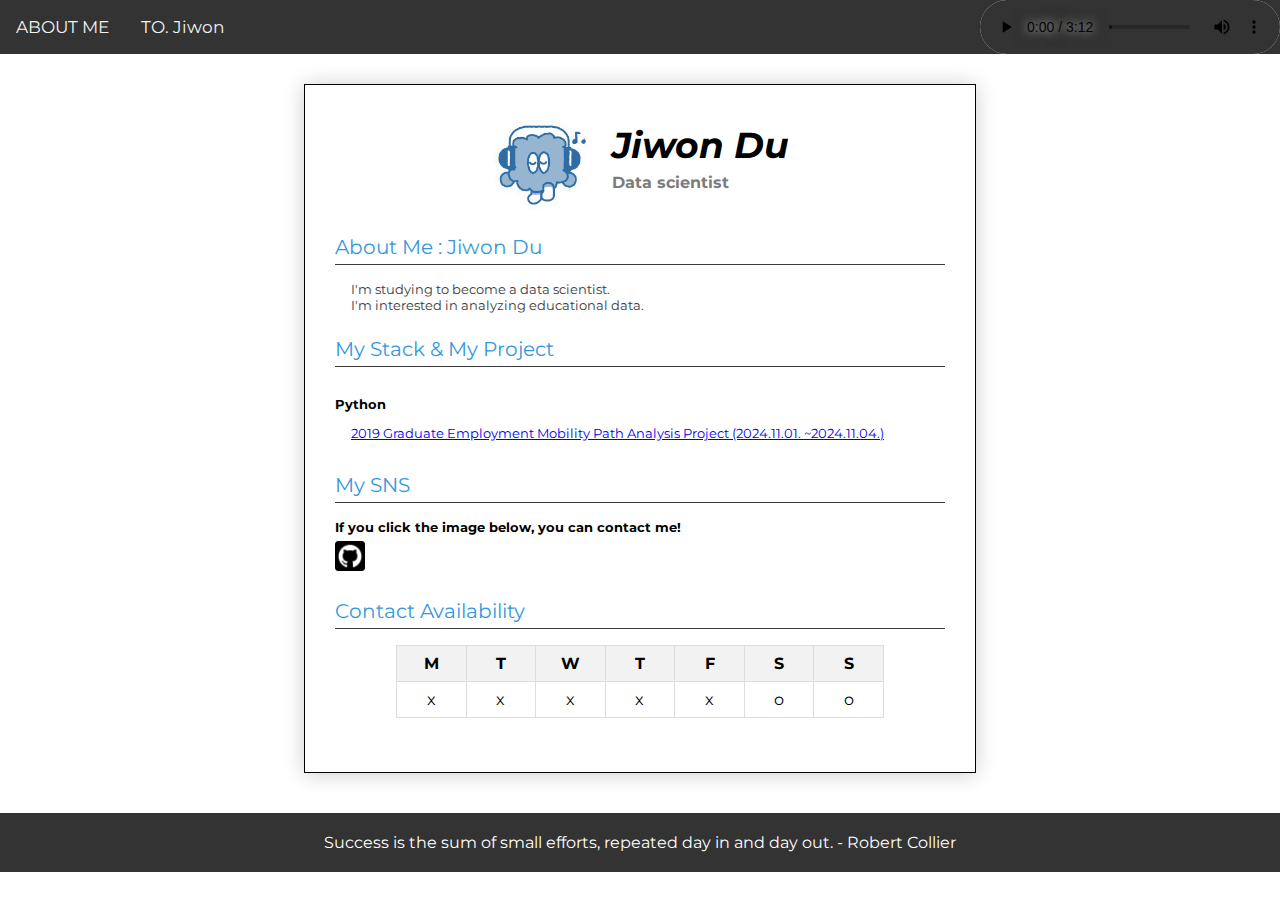
<file: index.html>
<!DOCTYPE html>
<html lang="ko">
<head>
    <meta charset="UTF-8">
    <meta name="viewport" content="width=device-width">
    <title>About Jiwon Du</title>
    <link rel="stylesheet" href="style.css">
</head>
<body>
    <div class="navbar">
        <div class="nav-links">
            <a href="#about-me">ABOUT ME</a>
            <a href="message.html">TO. Jiwon</a>
        </div>
        <audio controls autoplay loop class="audio-player">
            <source src="Panic At The Disco  High Hopes.mp3" type="audio/mpeg">
            Your browser does not support the audio element.
        </audio>
    </div>
    <div class="mainbox">
        <div id="about-me" class="title-container">
            <img class="frog" src="프로필이미지.png" alt="Profile Image">
            <div>
                <h1>Jiwon Du</h1>
                <p class="title">Data scientist</p>
            </div>
        </div>
        <section>
            <h2>About Me : Jiwon Du</h2>
            <div>
                <p class="subtext">I'm studying to become a data scientist.<br>
                I'm interested in analyzing educational data.</p>
            </div>
        </section>
        <section id="stack-project">
            <h2>My Stack & My Project</h2>
            <div class="float-wrap">
                <p class="text">Python</p>
                <p class="subtext"><a href="https://github.com/JiwonDu/DA-learning-course/tree/main/Project" target="_blank">2019 Graduate Employment Mobility Path Analysis Project (2024.11.01. ~2024.11.04.)</a></p>
            </div>
        </section>
        <section id="sns">
            <h2>My SNS</h2>
            <div class="sns">
                <p class="text">If you click the image below, you can contact me!</p>
                <a href="https://github.com/JiwonDu" target="_blank"><img class="sns-img" src="github.jpeg" alt="GitHub"></a>
            </div>
        </section>
        <section id="contact">
            <h2>Contact Availability</h2>
            <table>
                <tr>
                    <th>M</th>
                    <th>T</th>
                    <th>W</th>
                    <th>T</th>
                    <th>F</th>
                    <th>S</th>
                    <th>S</th>
                </tr>
                <tr>
                    <td>x</td>
                    <td>x</td>
                    <td>x</td>
                    <td>x</td>
                    <td>x</td>
                    <td>o</td>
                    <td>o</td>
                </tr>
            </table>
        </section>
    </div>
    <footer>
        Success is the sum of small efforts, repeated day in and day out. - Robert Collier
    </footer>
</body>
</html>
</file>
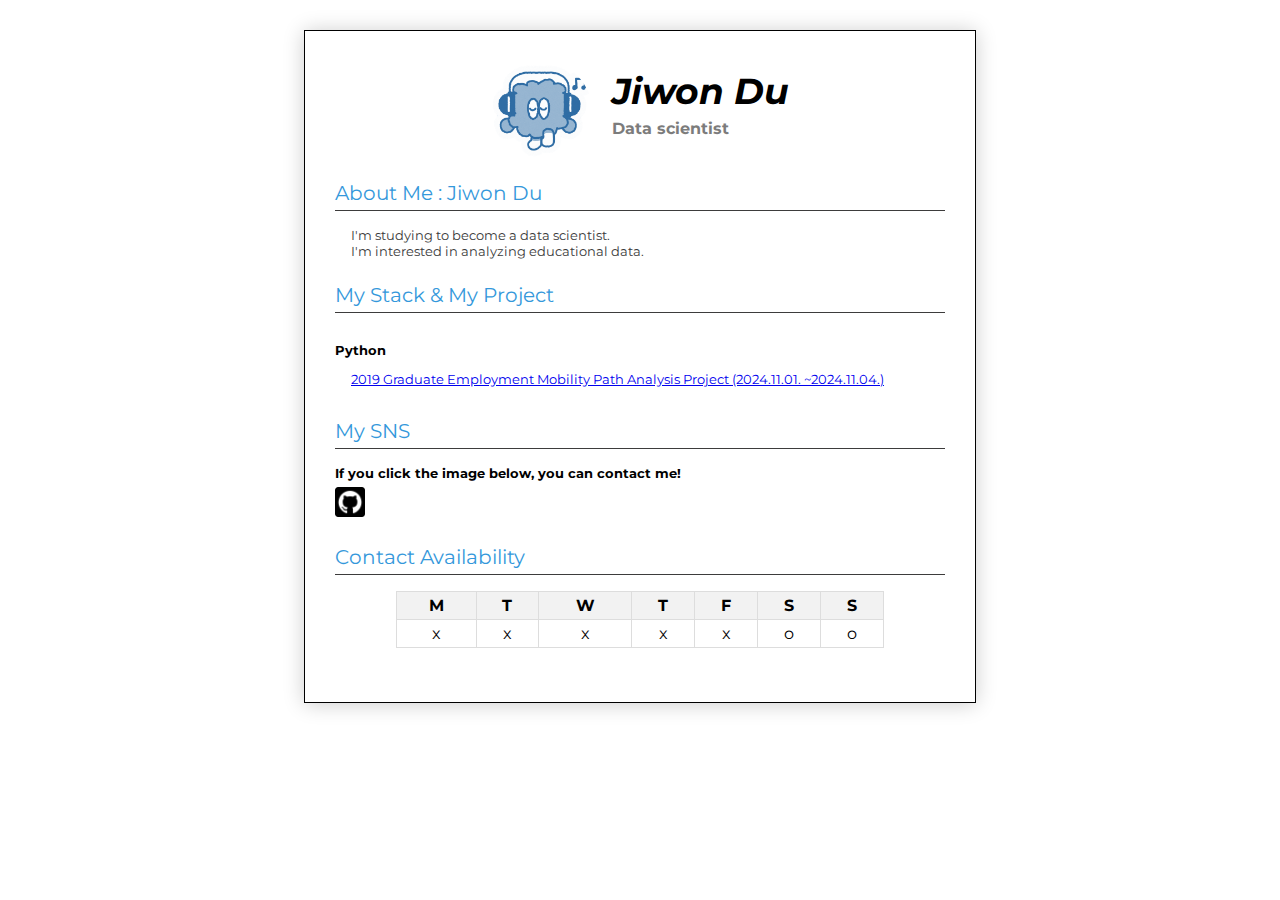
<file: JiwonDu.html>
<!DOCTYPE html>
<html lang="ko">
<head>
    <meta charset="UTF-8">
    <meta name="viewport" content="width=device-width">
    <title>About Jiwon Du</title>
    <style>
        @import url('https://fonts.googleapis.com/css?family=Montserrat:100,200,300,400,500,600,700,800&display=swap');
        * {
            font-family: 'Montserrat';
        }
        body {
            margin: 0px;
            padding: 0px;
            min-width: fit-content;
        }
        .mainbox {
            width: 610px;
            padding: 30px;
            margin: 30px;
            margin-right: auto;
            margin-left: auto;
            border: 1px solid black;
            box-shadow: 0 1px 20px 0 rgba(0, 0, 0, 0.2);
        }
        section {
            margin-bottom: 24px;
        }
        h1 {
            margin: 0px;
            padding: 0px;
            font-size: 36px;
            font-weight: bold;
            font-style: italic;
            margin-bottom: 8px;
        }
        h2 {
            margin: 0px;
            padding: 0px;
            font-size: 20px;
            color: #3498db;
            font-weight: 400;
            margin-bottom: 16px;
            border-bottom: 1px solid #3d3c3c;
            padding-bottom: 5px;
        }
        .title-container {
            display: flex;
            align-items: center;
            justify-content: center;
            margin-bottom: 20px;
        }
        .frog {
            width: 100px;
            height: 100px;
            border-radius: 50%;
            margin-right: 20px;
        }
        .title {
            font-size: 16px;
            color: #7c7c7c;
            font-weight: bold;
            margin-top: 5px;
            line-height: 16px;
        }
        .sns {
            text-align: left;
        }
        .sns-img {
            width: 30px;
            height: 30px;
        }
        .float-wrap {
            overflow: hidden;
            margin-bottom: 4px;
        }
        .text {
            line-height: 16px;
            font-size: 13px;
            font-weight: bold;
            color: black;
            margin-bottom: 6px;
        }
        .subtext {
            font-size: 13px;
            color: #3a3a3a;
            padding-left: 16px;
            margin-bottom: 8px;
        }
        .righttext {
            font-size: 11px;
            font-weight: 300;
            color: #282828;
            float: right;
        }
        table {
            width: 80%; 
            margin-left: auto; 
            margin-right: auto; 
            border-collapse: collapse;
        }
        th, td {
            border: 1px solid #ddd;
            padding: 4px;
            text-align: center;
        }
        th {
            background-color: #f2f2f2;
        }
    </style>
</head>
<body>
    <div class="mainbox">
        <div class="title-container">
            <img class="frog" src="프로필이미지.png" alt="Profile Image">
            <div>
                <h1>Jiwon Du</h1>
                <p class="title">Data scientist</p>
            </div>
        </div>
        <section>
            <h2>About Me : Jiwon Du</h2>
            <div>
                <p class="subtext">I'm studying to become a data scientist.<br>
                I'm interested in analyzing educational data.</p>
            </div>
        </section>
        <section>
            <h2>My Stack & My Project</h2>
            <div class="float-wrap">
                <p class="text">Python</p>
                <p class="subtext"><a href="https://url.kr/fum63t">2019 Graduate Employment Mobility Path Analysis Project (2024.11.01. ~2024.11.04.)</a></p>
            </div>
        </section>
        <section>
            <h2>My SNS</h2>
            <div class="sns">
                <p class="text">If you click the image below, you can contact me!</p>
                <a href="https://github.com/JiwonDu"><img class="sns-img" src="github.jpeg" alt="GitHub"></a>
            </div>
        </section>
        <section>
            <h2>Contact Availability</h2>
            <table>
                <tr>
                    <th>M</th>
                    <th>T</th>
                    <th>W</th>
                    <th>T</th>
                    <th>F</th>
                    <th>S</th>
                    <th>S</th>
                </tr>
                <tr>
                    <td>x</td>
                    <td>x</td>
                    <td>x</td>
                    <td>x</td>
                    <td>x</td>
                    <td>o</td>
                    <td>o</td>
                </tr>
            </table>
        </section>
    </div>
</body>
</html>
</file>
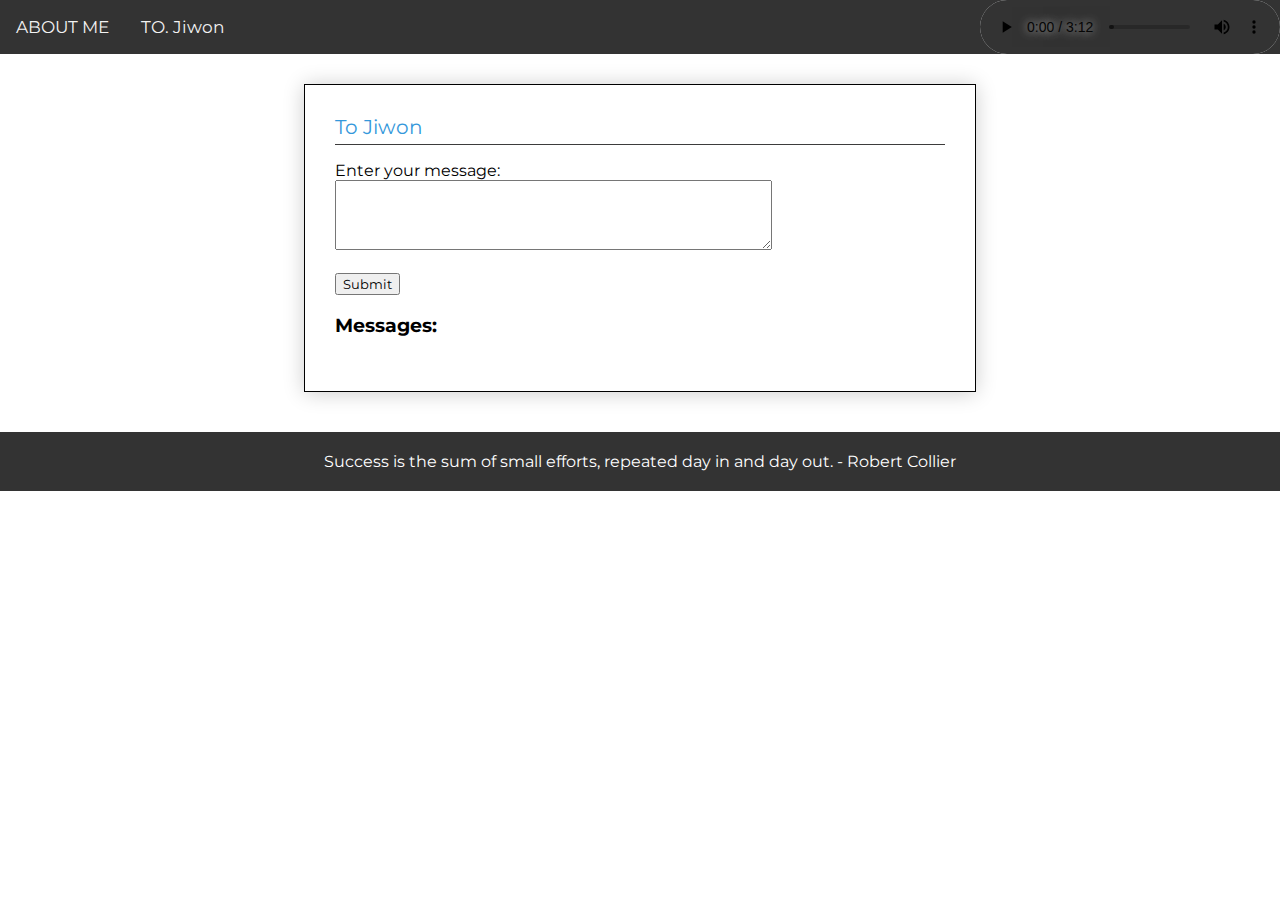
<file: message.html>
<!DOCTYPE html>
<html lang="ko">
<head>
    <meta charset="UTF-8">
    <meta name="viewport" content="width=device-width">
    <title>To Jiwon</title>
    <link rel="stylesheet" href="style.css">
</head>
<body>
    <div class="navbar">
        <div class="nav-links">
            <a href="index.html">ABOUT ME</a>
            <a href="message.html">TO. Jiwon</a>
        </div>
        <audio controls autoplay loop class="audio-player">
            <source src="Panic At The Disco  High Hopes.mp3" type="audio/mpeg">
            Your browser does not support the audio element.
        </audio>
    </div>
    <div class="mainbox">
        <section id="message">
            <h2>To Jiwon</h2>
            <form id="messageForm">
                <label for="userMessage">Enter your message:</label><br>
                <textarea id="userMessage" name="userMessage" rows="4" cols="50"></textarea><br><br>
                <input type="button" value="Submit" onclick="submitMessage()">
            </form>
            <div id="messageContainer">
                <h3>Messages:</h3>
            </div>
        </section>
    </div>
    <footer>
        Success is the sum of small efforts, repeated day in and day out. - Robert Collier
    </footer>
    <script>
        function submitMessage() {
            const messageContainer = document.getElementById("messageContainer");
            const userMessage = document.getElementById("userMessage").value;
            if (userMessage.trim() !== "") {
                const newMessage = document.createElement("p");
                newMessage.textContent = userMessage;
                messageContainer.appendChild(newMessage);
                document.getElementById("userMessage").value = "";
            }
        }
    </script>
</body>
</html>
</file>
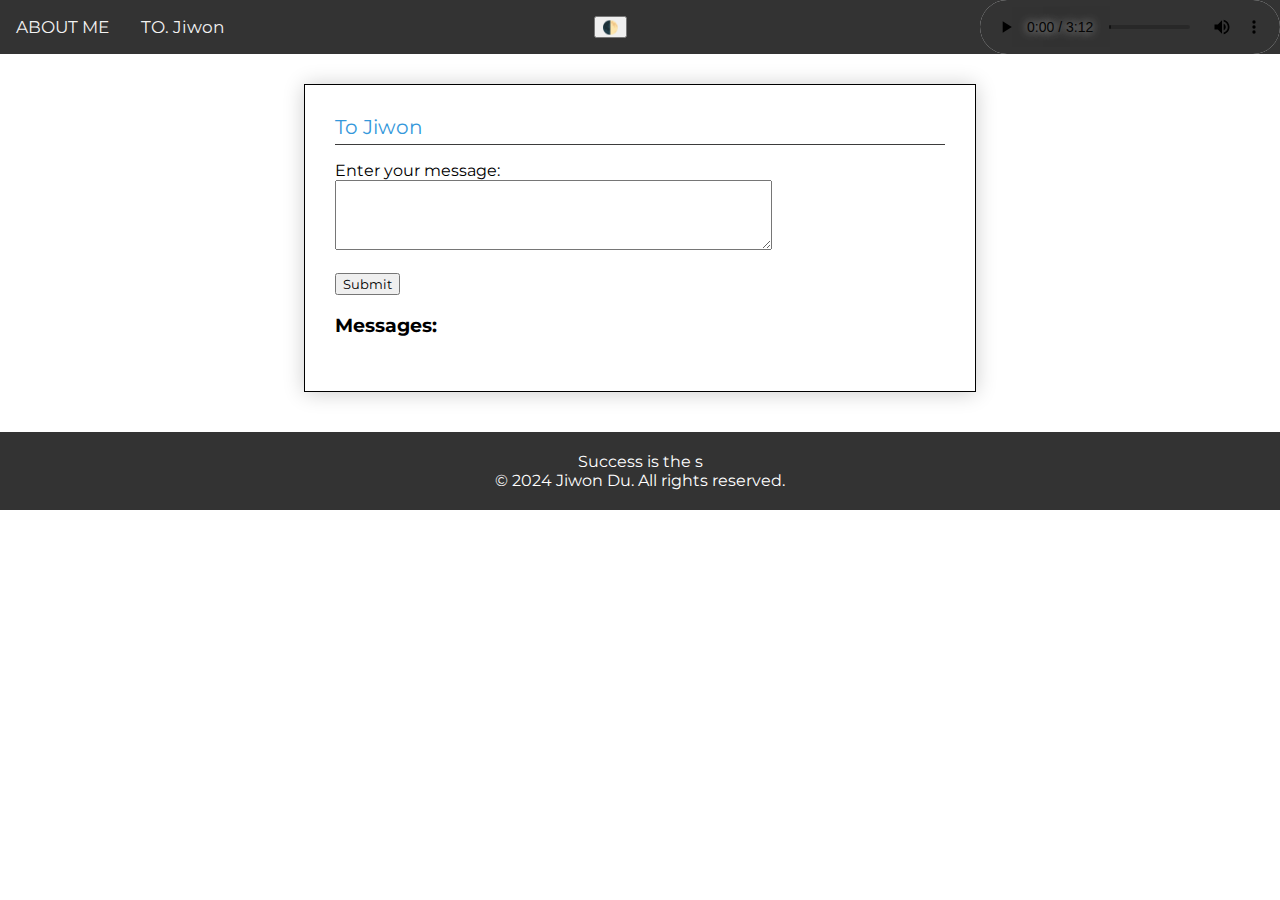
<file: homepage/message.html>
<!DOCTYPE html>
<html lang="ko">
<head>
    <meta charset="UTF-8">
    <meta name="viewport" content="width=device-width">
    <title>To Jiwon</title>
    <link rel="stylesheet" href="style.css">
</head>
<body>
    <div class="navbar">
        <div class="nav-links">
            <a href="index.html">ABOUT ME</a>
            <a href="message.html">TO. Jiwon</a>
        </div>
        <button id="darkModeToggle">🌓</button>
        <audio controls autoplay loop class="audio-player">
            <source src="Panic At The Disco  High Hopes.mp3" type="audio/mpeg">
            Your browser does not support the audio element.
        </audio>
    </div>
    <div class="mainbox">
        <section id="message">
            <h2>To Jiwon</h2>
            <form id="messageForm">
                <label for="userMessage">Enter your message:</label><br>
                <textarea id="userMessage" name="userMessage" rows="4" cols="50"></textarea><br><br>
                <input type="button" value="Submit" onclick="submitMessage()">
            </form>
            <div id="messageContainer">
                <h3>Messages:</h3>
            </div>
        </section>
    </div>
    <footer>
        <div id="typing-text"></div>
        © 2024 Jiwon Du. All rights reserved.
    </footer>
    <script src="script.js"></script>
    <script>
        function submitMessage() {
            const messageContainer = document.getElementById("messageContainer");
            const userMessage = document.getElementById("userMessage").value;
            if (userMessage.trim() !== "") {
                const newMessage = document.createElement("p");
                newMessage.textContent = userMessage;
                newMessage.style.opacity = "0";
                messageContainer.appendChild(newMessage);
                document.getElementById("userMessage").value = "";
                
                // Fade in effect
                let opacity = 0;
                const fadeIn = setInterval(() => {
                    if (opacity >= 1) {
                        clearInterval(fadeIn);
                    }
                    newMessage.style.opacity = opacity;
                    opacity += 0.1;
                }, 50);
            }
        }
    </script>
</body>
</html>
</file>
<file: style.css>
@import url('https://fonts.googleapis.com/css?family=Montserrat:100,200,300,400,500,600,700,800&display=swap');
* {
    font-family: 'Montserrat';
}
body {
    margin: 0px;
    padding: 0px;
    min-width: fit-content;
}
.navbar {
    background-color: #333;
    overflow: hidden;
    display: flex;
    justify-content: space-between;
    align-items: center;
}
.navbar a {
    color: #f2f2f2;
    text-align: center;
    padding: 14px 16px;
    text-decoration: none;
    font-size: 17px;
}
.navbar a:hover {
    background-color: #ddd;
    color: black;
}
.navbar .nav-links {
    display: flex;
    align-items: center;
}
.audio-player {
    color: #f2f2f2;
    background-color: #333;
    border: none;
}
.audio-player::-webkit-media-controls-panel {
    background-color: #333;
    color: #f2f2f2;
}
.mainbox {
    width: 610px;
    padding: 30px;
    margin: 30px auto;
    border: 1px solid black;
    box-shadow: 0 1px 20px 0 rgba(0, 0, 0, 0.2);
}
section {
    margin-bottom: 24px;
}
h1 {
    margin: 0px;
    padding: 0px;
    font-size: 36px;
    font-weight: bold;
    font-style: italic;
    margin-bottom: 8px;
}
h2 {
    margin: 0px;
    padding: 0px;
    font-size: 20px;
    color: #3498db;
    font-weight: 400;
    margin-bottom: 16px;
    border-bottom: 1px solid #3d3c3c;
    padding-bottom: 5px;
}
.title-container {
    display: flex;
    align-items: center;
    justify-content: center;
    margin-bottom: 20px;
}
.frog {
    width: 100px;
    height: 100px;
    border-radius: 50%;
    margin-right: 20px;
}
.title {
    font-size: 16px;
    color: #7c7c7c;
    font-weight: bold;
    margin-top: 5px;
    line-height: 16px;
}
.sns {
    text-align: left;
}
.sns-img {
    width: 30px;
    height: 30px;
}
.float-wrap {
    overflow: hidden;
    margin-bottom: 4px;
}
.text {
    line-height: 16px;
    font-size: 13px;
    font-weight: bold;
    color: black;
    margin-bottom: 6px;
}
.subtext {
    font-size: 13px;
    color: #3a3a3a;
    padding-left: 16px;
    margin-bottom: 8px;
}
.righttext {
    font-size: 11px;
    font-weight: 300;
    color: #282828;
    float: right;
}
table {
    width: 80%;
    margin: auto;
    border-collapse: collapse;
}
th, td {
    border: 1px solid #ddd;
    padding: 8px;
    text-align: center;
    width: calc(100% / 7);
}
th {
    background-color: #f2f2f2;
}
footer {
    text-align: center;
    padding: 20px;
    background-color: #333;
    color: #fff;
    margin-top: 40px;
}
</file>
<file: homepage/style.css>
@import url('https://fonts.googleapis.com/css?family=Montserrat:100,200,300,400,500,600,700,800&display=swap');
* {
    font-family: 'Montserrat';
}
body {
    margin: 0px;
    padding: 0px;
    min-width: fit-content;
}
.navbar {
    background-color: #333;
    overflow: hidden;
    display: flex;
    justify-content: space-between;
    align-items: center;
}
.navbar a {
    color: #f2f2f2;
    text-align: center;
    padding: 14px 16px;
    text-decoration: none;
    font-size: 17px;
}
.navbar a:hover {
    background-color: #ddd;
    color: black;
}
.navbar .nav-links {
    display: flex;
    align-items: center;
}
.audio-player {
    color: #f2f2f2;
    background-color: #333;
    border: none;
}
.audio-player::-webkit-media-controls-panel {
    background-color: #333;
    color: #f2f2f2;
}
.mainbox {
    width: 610px;
    padding: 30px;
    margin: 30px auto;
    border: 1px solid black;
    box-shadow: 0 1px 20px 0 rgba(0, 0, 0, 0.2);
}
section {
    margin-bottom: 24px;
}
h1 {
    margin: 0px;
    padding: 0px;
    font-size: 36px;
    font-weight: bold;
    font-style: italic;
    margin-bottom: 8px;
}
h2 {
    margin: 0px;
    padding: 0px;
    font-size: 20px;
    color: #3498db;
    font-weight: 400;
    margin-bottom: 16px;
    border-bottom: 1px solid #3d3c3c;
    padding-bottom: 5px;
}
.title-container {
    display: flex;
    align-items: center;
    justify-content: center;
    margin-bottom: 20px;
}
.frog {
    width: 100px;
    height: 100px;
    border-radius: 50%;
    margin-right: 20px;
}
.title {
    font-size: 16px;
    color: #7c7c7c;
    font-weight: bold;
    margin-top: 5px;
    line-height: 16px;
}
.sns {
    text-align: left;
}
.sns-img {
    width: 30px;
    height: 30px;
}
.float-wrap {
    overflow: hidden;
    margin-bottom: 4px;
}
.text {
    line-height: 16px;
    font-size: 13px;
    font-weight: bold;
    color: black;
    margin-bottom: 6px;
}
.subtext {
    font-size: 13px;
    color: #3a3a3a;
    padding-left: 16px;
    margin-bottom: 8px;
}
.righttext {
    font-size: 11px;
    font-weight: 300;
    color: #282828;
    float: right;
}
table {
    width: 80%;
    margin: auto;
    border-collapse: collapse;
}
th, td {
    border: 1px solid #ddd;
    padding: 8px;
    text-align: center;
    width: calc(100% / 7);
}
th {
    background-color: #f2f2f2;
}
footer {
    text-align: center;
    padding: 20px;
    background-color: #333;
    color: #fff;
    margin-top: 40px;
}
</file>
